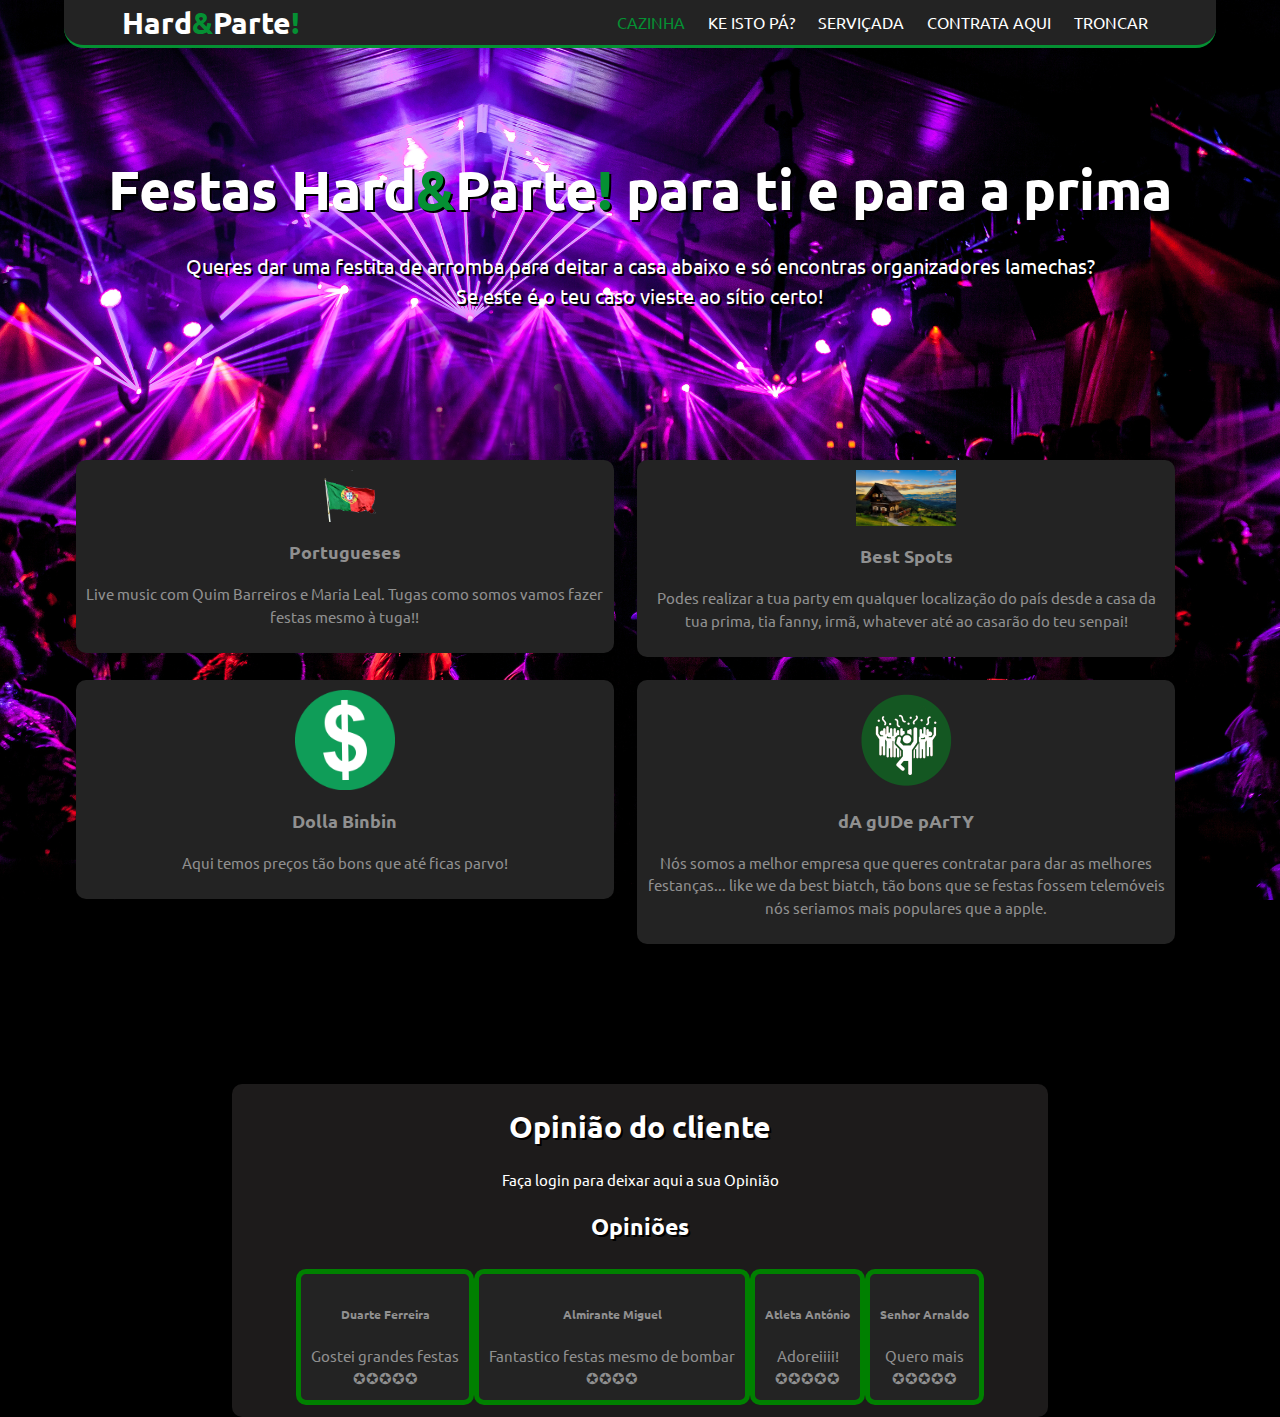
<file: caza.html>
<!--
    Ca fofo vieste ver o codigo hâ? achaste hacker né!
    Toma um chocolate como recompensa:

      ___  ___  ___  ___  ___.---------------.
    .'\__\'\__\'\__\'\__\'\__,`   .  ____ ___ \
    |\/ __\/ __\/ __\/ __\/ _:\   |`.  \  \___ \
     \\'\__\'\__\'\__\'\__\'\_`.__|""`. \  \___ \
      \\/ __\/ __\/ __\/ __\/ __:                \
       \\'\__\'\__\'\__\ \__\'\_;-----------------`
        \\/   \/   \/   \/   \/ :                 |
         \|______________________;________________|
-->
<!DOCTYPE html>
<html lang="pt-pt">

<head>
  <meta charset="utf-8">
  <meta name="viewport" content="width=device-width">
  <meta name="description" content="Organizar parties das boas">
  <meta name="keywords" content="party , festas , o isec é o melhor , gosto de gelado , adoro coimbra , coisas ilicitas">
  <meta name="author" content="João Gonçalves e Hugo Gonçalves">
  <title>Cazinha | Hard&Parte</title>
  <link rel="stylesheet" href="./css/styles.css">
  <link href='https://fonts.googleapis.com/css?family=Ubuntu' rel='stylesheet'>
  <link href="https://maxcdn.bootstrapcdn.com/font-awesome/4.6.3/css/font-awesome.min.css" rel="stylesheet">
</head>

<body>
 
  <header>
    <div class="container">
      <div id="branding">
        <h1>Hard<span class="highlight">&</span>Parte<span class="highlight">!</span></h1>
      </div>
      <nav id="navtop" class="hide">
        <div id="buttonclose" class="hiden">X</div>
        <div class="hiden"><br></div>
        <li> <a id="corrent">Cazinha</a></li>
        <div class="hiden"><br></div>
        <li> <a href="sobre.html">Ke isto pá?</a></li>
        <div class="hiden"><br></div>
        <li><a href="servizasa.html">Serviçada</a></li>
        <div class="hiden"><br></div>
        <li><a href="planiamento.html">Contrata aqui</a></li>
        <div class="hiden"><br></div>
        <li><a id="troncar">Tronca Aqui </a></li>
      </nav>
      <div id="buttontoggle" class="hiden">=</div>
      <div id="btnnav">
      </div>
    </div>
  </header>


  <section id="showcase">
    <div class="container">
      <h1 class="shadow">Festas Hard<span class="highlight">&</span>Parte<span class="highlight">!</span> para ti e
        para a prima</h1>
      <p class="shadow">Queres dar uma festita de arromba para deitar a casa abaixo e só encontras organizadores
        lamechas?<br>Se este é
        o teu
        caso vieste ao sítio certo!</p>
      <!--<div id="slideshow">
        <img src="img1.png" alt="" class="active" />
        <img src="img2.png" alt="" />
        <img src="img3.png" alt="" />
        <img src="img4.pni" alt="" />
        <img src="img5.png" alt="" />
      </div>-->
  </section>


  <section id="boxes">
    <div class="container">

      <div class="box  halfbox">
        <div class="img">
          <img src="./img/caza/portugal.jpg">
        </div>
        <h3>Portugueses</h3>
        <p>Live music com Quim Barreiros e Maria Leal. Tugas como
          somos vamos fazer festas mesmo à tuga!!
      </div>


      <div class="box  halfbox">
        <div class="img">
          <img class="center" src="./img/caza/house.jpg">
        </div>
        <h3>Best Spots</h3>
        <p>Podes realizar a tua party em qualquer localização
          do país desde a casa da tua prima, tia fanny, irmã,
          whatever até ao casarão do teu senpai!</p>
      </div>

      <div class="box  halfbox">
        <div class="img">
          <img class="center" src="./img/caza/money.png">
        </div>
        <h3>Dolla Binbin</h3>
        <p>Aqui temos preços tão bons que até ficas parvo!</p>
      </div>

      <div class="box halfbox">
        <div class="img">
          <img class="center" src="./img/caza/icon-festa.png">
        </div>
        <h3>dA gUDe pArTY</h3>
        <p>Nós somos a melhor empresa que queres contratar
          para dar as melhores festanças... like we da best biatch,
          tão bons que se festas fossem telemóveis
          nós seriamos mais populares que a apple.</p>
      </div>
    </div>

    <!------------------------------------rating sh!t----------------------------------------->
    <div class="tom">
      <h1 class="shadow">Opinião do cliente</h1>
      <div class="in">Faça login para deixar aqui a sua Opinião</div>
      <div class="out">
      <div class="boxopinioes">Deixa aqui a tua opinião acerca do nosso site <br>
        
        <div class="rating">
          <input type="radio" id="star5" name="rating" value="5" class="radio-1" />
          <label for="star5" class="star star-1" title="Excellent"></label>
          <input type="radio" id="star4" name="rating" value="4" class="radio-2" />
          <label for="star4" class="star star-2" title="Great"></label>
          <input type="radio" id="star3" name="rating" value="3" class="radio-3" />
          <label for="star3" class="star star-3" title="Average"></label>
          <input type="radio" id="star2" name="rating" value="2" class="radio-4" />
          <label for="star2" class="star star-4" title="Poor"></label>
          <input type="radio" id="star1" name="rating" value="1" class="radio-5" />
          <label for="star1" class="star star-5" title="Bad"></label>
        </div>
      </div>
        <!--Opnioes de outros clientes-->



      </div>

      <h2 class="shadow">Opiniões</h2>
      <div class="boxopinioes">
        <h5>Duarte Ferreira</h5>Gostei grandes festas <br>✪✪✪✪✪
      </div>
      <div class="boxopinioes">
        <h5>Almirante Miguel</h5>Fantastico festas mesmo de bombar <br>✪✪✪✪
      </div>
      <div class="boxopinioes">
        <h5>Atleta António</h5>Adoreiiii! <br>✪✪✪✪✪
      </div>
      <div class="boxopinioes">
        <h5>Senhor Arnaldo</h5>Quero mais <br>✪✪✪✪✪
      </div>
    </div>

    </div>
  </section>


  <!-- <footer class="footer">
        <p>Hard&Parte por João Gonçalves e Hugo Marques, Copyright &copy; 2019</p>
      </footer>
  -->


  <!--log(in/out) box-->
  <div id="loginbox" class="shadow">
    <p id="closelogin">X</p>
    <div class="in">
      <h2>Troncação</h2>
      <!--<input type="checkbox" checked id="check">Com conta <br><br>-->
      <form id="login">
        <div id="logdiv" class="">
          <input required  type="text" id="user" placeholder="Username"><br>
          <input required  type="password" id="pass" placeholder="Password"><br><br>
        </div>         
        <input type="submit" id="submitin" value="Troncar">
        <br></br>
      </form>
    </div>
    <div class="out">
      <h2>Troncação</h2>
      <form id="logout">
        <div id="logdiv">
          <p>Queres mesmo Destroncar?</p>
        </div><input type="submit" id="submitout" value="Destroncar">
        <br></br>
      </form>
    </div>
  </div>

  <script src="https://ajax.googleapis.com/ajax/libs/jquery/3.3.1/jquery.min.js"></script>
  <script src="./scripts/modernizr-custom.js"></script>
  <script src="./scripts/script.js"></script>

</body>

</html>


<!-- Este trabalho foi feito com FOSS e um apoiante de FOSS
  Aprenda mais sobre esta filosofia e modo de viver em 
  https://en.wikipedia.org/wiki/Free_and_open-source_software  -->
</file>
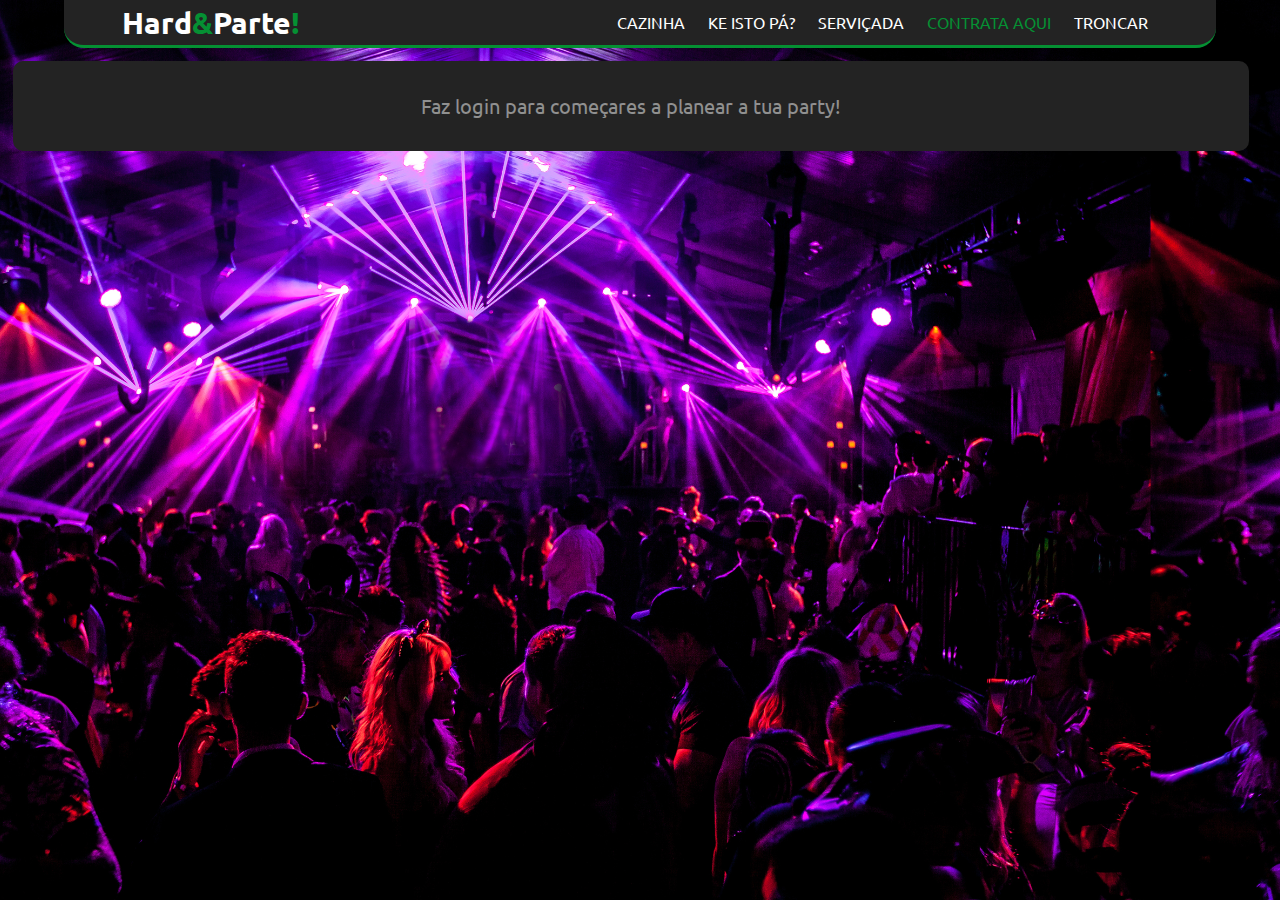
<file: planiamento.html>
<!--
    Ca fofo vieste ver o codigo hâ? achaste hacker né!
    Toma um chocolate como recompensa:

      ___  ___  ___  ___  ___.---------------.
    .'\__\'\__\'\__\'\__\'\__,`   .  ____ ___ \
    |\/ __\/ __\/ __\/ __\/ _:\   |`.  \  \___ \
     \\'\__\'\__\'\__\'\__\'\_`.__|""`. \  \___ \
      \\/ __\/ __\/ __\/ __\/ __:                \
       \\'\__\'\__\'\__\ \__\'\_;-----------------`
        \\/   \/   \/   \/   \/ :                 |
         \|______________________;________________|
-->
<!DOCTYPE html>
<html lang="pt-pt">

<head>
  <meta charset="utf-8">
  <meta name="viewport" content="width=device-width">
  <meta name="description" content="Organizar parties das boas">
  <meta name="keywords" content="party , festas , o isec é o melhor , gosto de gelado , adoro coimbra , coisas ilicitas">
  <meta name="author" content="João Gonçalves e Hugo Gonçalves">
  <title>Planeamento | Hard&Parte</title>
  <link rel="stylesheet" href="./css/styles.css">
  <link href='https://fonts.googleapis.com/css?family=Ubuntu' rel='stylesheet'>
</head>

<body id="3">
  
  <header>
    <div class="container">
      <div id="branding">
        <h1>Hard<span class="highlight">&</span>Parte<span class="highlight">!</span></h1>
      </div>
      <nav id="navtop" class="hide">
        <div id="buttonclose" class="hiden">X</div>
        <div class="hiden"><br></div>
        <li> <a href="caza.html">Cazinha</a></li>
        <div class="hiden"><br></div>
        <li> <a href="sobre.html">Ke isto pá?</a></li>
        <div class="hiden"><br></div>
        <li><a href="servizasa.html">Serviçada</a></li>
        <div class="hiden"><br></div>
        <li><a id="corrent">Contrata aqui</a></li>
        <div class="hiden"><br></div>
        <li><a id="troncar">Tronca Aqui </a></li>
      </nav>
      <div id="buttontoggle" class="hiden">=</div>
      <div id="btnnav">
      </div>
    </div>
  </header>

  <section id="showcase">
    <div class="in">
      <section class="box fullbox">
        <p>Faz login para começares a planear a tua party!</p>
    </div>
    <div class="out">
      <div class="container" id="form">
        <h3 class="shadow">Preencha os dados para fazer o orçamento</h3>
        <form action="">
          <div class="box halfbox">
            <p>Se te quiseres juntar a nós, estás só a alguns passos de distância:</p>
            <input required name="firstname" type="text" placeholder="Primeiro Nome">
            <input required name="lastname" type="text" placeholder="Último Nome">
            <br><br>
            <select required name="Sexo">
              <option value=none>Selecione o seu Sexo</option>
              <option value="0">Masculino</option>
              <option value="1">Feminino</option>
              <option value="2">Helicóptero</option>
              <option value="3">Prefiro não dizer</option>
            </select>
            <br><br>
            <input required name="Id" type="text" placeholder="Cartão de identificação">
            <br><br>
            <input required name="age" type="number" placeholder="Idade">
            <br><br>
            <input required name="email" width="200px" type="email" placeholder="Email">
          </div>
          <div class=" box halfbox">
            <p>Insira os dados para a Festa:</p>
            <input required name="morada" type="" title="Local onde o evento ira decorrer" placeholder="Morada">
            <br><br>
            Tipo de Festa:
            <select type="Festa">
              <option value="0">Aniversário</option>
              <option value="1">Despedida de Solteiro</option>
              <option value="2">Festa da Faculdade</option>
              <option value="3">Festa de Arromba</option>
            </select>
            <br><br>
            <input type="number" title="Numero de pesssoas" placeholder="Numero de pesssoas">
            <br><br>
            Dia da festa: <input type="date" title="Data do evento" placeholder="Data do evento">
            <br><br>
            Duração da festa: <input type="time" title="Tempo a decorrer" placeholder="Tempo a decorrer">
            <br>
          </div>
          <div class="box fullbox">
            <input name="reset" type="reset" value="Limpar">
            <input name="submit" type="submit" value="Enviar">
          </div>
        </form>
      </div>
    </div>
    </div>


  </section>

  <!--log(in/out) box-->
  <div id="loginbox" class="shadow">
    <p id="closelogin">X</p>
    <div class="in">
      <h2>Troncação</h2>
      <!--<input type="checkbox" checked id="check">Com conta <br><br>-->
      <form id="login">
        <div id="logdiv" class="">
          <input required type="text" id="user" placeholder="Username"><br>
          <input required  type="password" id="pass" placeholder="Password"><br><br>
        </div>
        <input type="submit" id="submitin" value="Troncar">
        <br></br>
      </form>
    </div>
    <div class="out">
      <h2>Troncação</h2>
      <form id="logout">
        <div id="logdiv">
          <p>Queres mesmo Destroncar?</p>
        </div><input type="submit" id="submitout" value="Destroncar">
        <br></br>
      </form>
    </div>
  </div>

  <!-- <footer class="footer">
        <p>Hard&Parte por João Gonçalves e Hugo Marques, Copyright &copy; 2019</p>
      </footer>-->
  <script src="./scripts/jquery-3.2.1.js"></script>
  <script src="./scripts/modernizr-custom.js"></script>
  <script src="./scripts/script.js"></script>
</body>

</html>

<!-- Este trabalho foi feito com FOSS e um apoiante de FOSS
  Aprenda mais sobre esta filosofia e modo de viver em 
  https://en.wikipedia.org/wiki/Free_and_open-source_software  -->
</file>
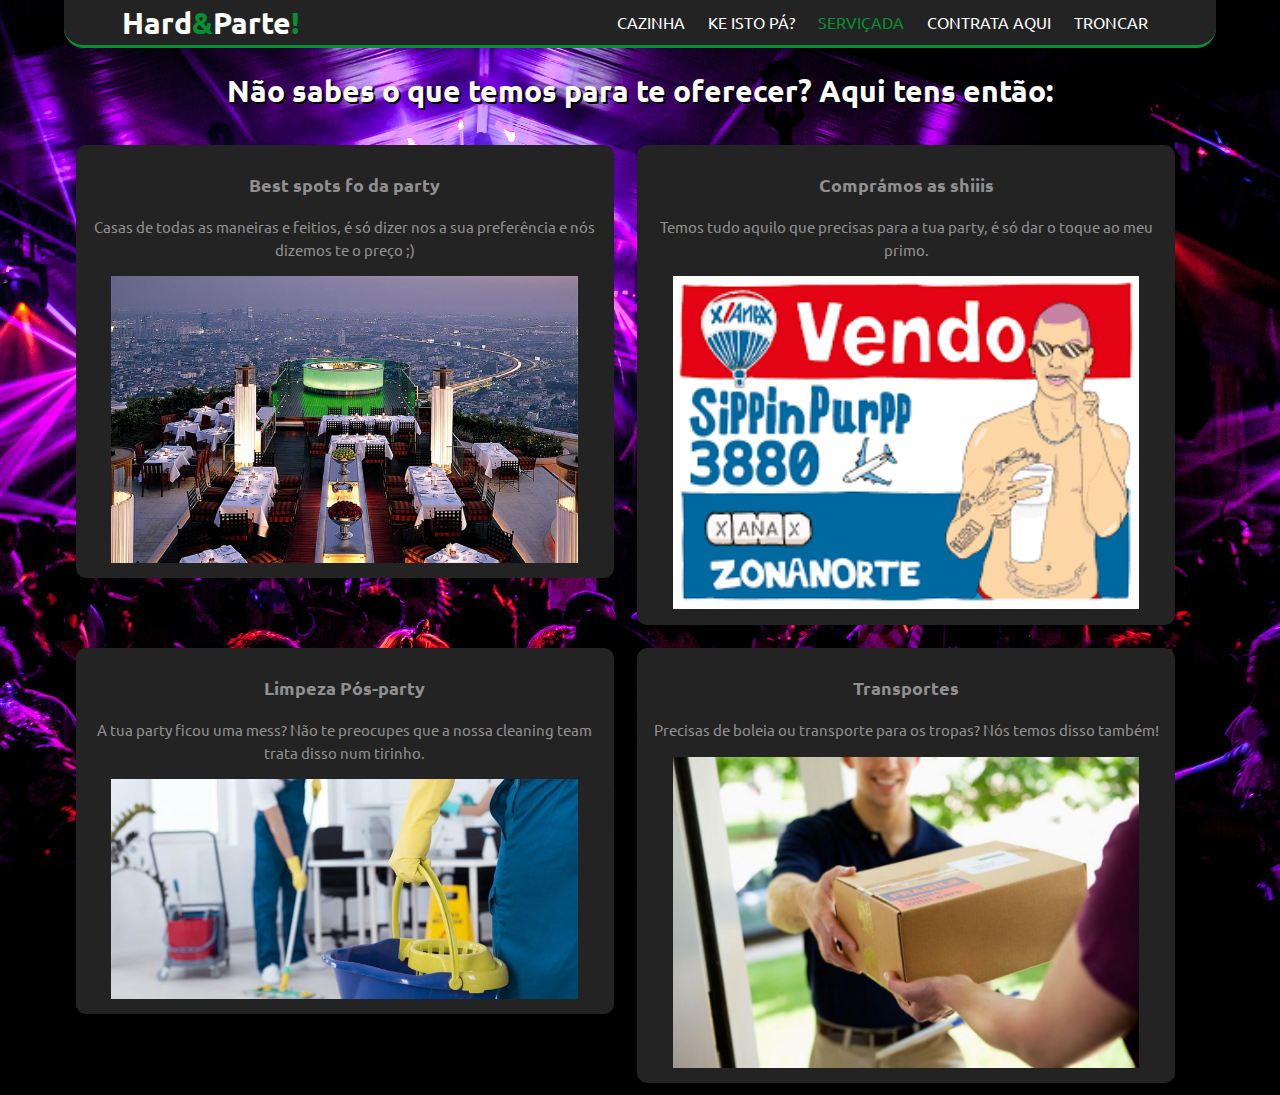
<file: servizasa.html>
<!--
    Ca fofo vieste ver o codigo hâ? achaste hacker né!
    Toma um chocolate como recompensa:

      ___  ___  ___  ___  ___.---------------.
    .'\__\'\__\'\__\'\__\'\__,`   .  ____ ___ \
    |\/ __\/ __\/ __\/ __\/ _:\   |`.  \  \___ \
     \\'\__\'\__\'\__\'\__\'\_`.__|""`. \  \___ \
      \\/ __\/ __\/ __\/ __\/ __:                \
       \\'\__\'\__\'\__\ \__\'\_;-----------------`
        \\/   \/   \/   \/   \/ :                 |
         \|______________________;________________|
-->
<!DOCTYPE html>
<html lang="pt-pt">

<head>
  <meta charset="utf-8">
  <meta name="viewport" content="width=device-width">
  <meta name="description" content="Organizar parties das boas">
  <meta name="keywords" content="party , festas , o isec é o melhor , gosto de gelado , adoro coimbra , coisas ilicitas">
  <meta name="author" content="João Gonçalves e Hugo Gonçalves">
  <title>Sobre | Hard&Parte</title>
  <link rel="stylesheet" href="./css/styles.css">
  <link href='https://fonts.googleapis.com/css?family=Ubuntu' rel='stylesheet'>
</head>

<body id="2">
  
  <header>
    <div class="container">
      <div id="branding">
        <h1>Hard<span class="highlight">&</span>Parte<span class="highlight">!</span></h1>
      </div>
      <nav id="navtop" class="hide">
        <div id="buttonclose" class="hiden">X</div>
        <div class="hiden"><br></div>
        <li> <a href="caza.html">Cazinha</a></li>
        <div class="hiden"><br></div>
        <li> <a href="sobre.html">Ke isto pá?</a></li>
        <div class="hiden"><br></div>
        <li><a id="corrent">Serviçada</a></li>
        <div class="hiden"><br></div>
        <li><a href="planiamento.html">Contrata aqui</a></li>
        <div class="hiden"><br></div>
        <li><a id="troncar">Tronca Aqui </a></li>
      </nav>
      <div id="buttontoggle" class="hiden">=</div>
      <div id="btnnav">
      </div>
    </div>
  </header>

  <section id="boxes">
    <div class="container">
      <h1 class="shadow">Não sabes o que temos para te oferecer? Aqui tens então:</h1>
      <div class="box about">
        <h3>Best spots fo da party</h3>
        <p>
          Casas de todas as maneiras e feitios, é só dizer nos a sua preferência e nós dizemos te o preço ;)
        </p>
        <img src="./img/sevicos/img4.jpg" alt="">
      </div>
      <div class="box about">
        <h3>Comprámos as shiiis</h3>
        <p>
          Temos tudo aquilo que precisas para a tua party, é só dar o toque ao meu primo.
        </p>
        <img src="./img/sevicos/sippinpurppvendas.jpg" alt="">
      </div>
      <div class="box about">
        <h3>Limpeza Pós-party</h3>
        <p>
          A tua party ficou uma mess? Não te preocupes que a nossa cleaning team trata disso num tirinho.
        </p>
        <img src="./img/sevicos/img3.jpg" alt="">
      </div>
      <div class="box about">
        <h3>Transportes</h3>
        <p>
          Precisas de boleia ou transporte para os tropas? Nós temos disso também!
        </p>
        <img src="./img/sevicos/img2.jpg" alt="">
      </div>
    </div>
  </section>

  <!--log(in/out) box-->
  <div id="loginbox" class="shadow">
    <p id="closelogin">X</p>
    <div class="in">
      <h2>Troncação</h2>
      <!--<input type="checkbox" checked id="check">Com conta <br><br>-->
      <form id="login">
        <div id="logdiv" class="">
          <input required type="text" id="user" placeholder="Username"><br>
          <input required type="password" id="pass" placeholder="Password"><br><br>
        </div>
        <input type="submit" id="submitin" value="Troncar">
        <br></br>
      </form>
    </div>
    <div class="out">
      <h2>Troncação</h2>
      <form id="logout">
        <div id="logdiv" >
          <p>QuEReS mEsMo DeSTronCAr?</p>
        </div><input type="submit" id="submitout" value="Destroncar">
        <br></br>
      </form>
    </div>
  </div>

  <!-- <footer class="footer">
        <p>Hard&Parte por João Gonçalves e Hugo Marques, Copyright &copy; 2019</p>
      </footer>-->
  <script src="./scripts/jquery-3.2.1.js"></script>
  <script src="./scripts/modernizr-custom.js"></script>
  <script src="./scripts/script.js"></script>
</body>


</html>


<!-- Este trabalho foi feito com FOSS e um apoiante de FOSS
  Aprenda mais sobre esta filosofia e modo de viver em 
  https://en.wikipedia.org/wiki/Free_and_open-source_software  -->
</file>
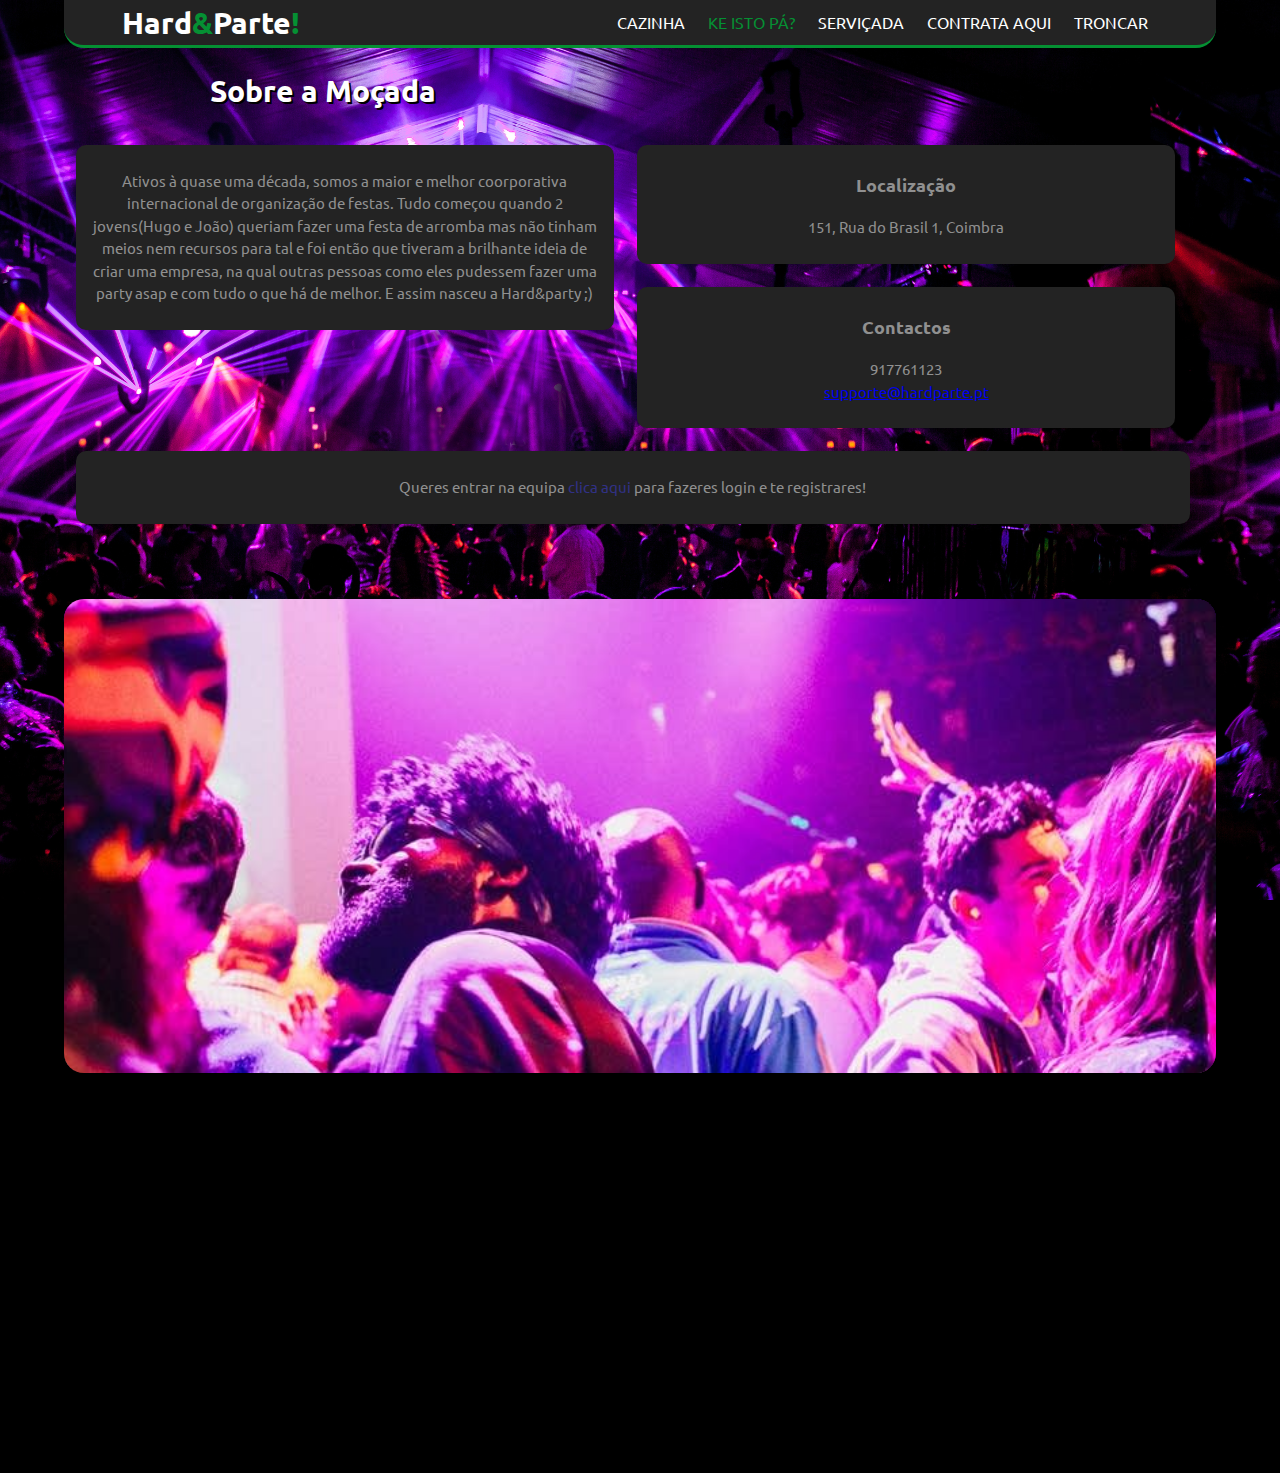
<file: sobre.html>
<!--
    Ca fofo vieste ver o codigo hâ? achaste hacker né!
    Toma um chocolate como recompensa:

      ___  ___  ___  ___  ___.---------------.
    .'\__\'\__\'\__\'\__\'\__,`   .  ____ ___ \
    |\/ __\/ __\/ __\/ __\/ _:\   |`.  \  \___ \
     \\'\__\'\__\'\__\'\__\'\_`.__|""`. \  \___ \
      \\/ __\/ __\/ __\/ __\/ __:                \
       \\'\__\'\__\'\__\ \__\'\_;-----------------`
        \\/   \/   \/   \/   \/ :                 |
         \|______________________;________________|
-->
<!DOCTYPE html>
<html lang="pt-pt">

<head>
  <meta charset="utf-8">
  <meta name="viewport" content="width=device-width">
  <meta name="description" content="Organizar parties das boas">
  <meta name="keywords" content="party , festas , o isec é o melhor , gosto de gelado , adoro coimbra , coisas ilicitas">
  <meta name="author" content="João Gonçalves e Hugo Gonçalves">
  <title>Sobre | Hard&Parte</title>
  <link rel="stylesheet" href="./css/styles.css">
  <link href='https://fonts.googleapis.com/css?family=Ubuntu' rel='stylesheet'>
</head>

<body id="1">
 
  <header>
    <div class="container">
      <div id="branding">
        <h1>Hard<span class="highlight">&</span>Parte<span class="highlight">!</span></h1>
      </div>
      <nav id="navtop" class="hide">
        <div id="buttonclose" class="hiden">X</div>
        <div class="hiden"><br></div>
        <li> <a href="caza.html">Cazinha</a></li>
        <div class="hiden"><br></div>
        <li> <a id="corrent">Ke isto pá?</a></li>
        <div class="hiden"><br></div>
        <li><a href="servizasa.html">Serviçada</a></li>
        <div class="hiden"><br></div>
        <li><a href="planiamento.html">Contrata aqui</a></li>
        <div class="hiden"><br></div>
        <li><a id="troncar">Tronca Aqui </a></li>
      </nav>
      <div id="buttontoggle" class="hiden">=</div>
      <div id="btnnav">
      </div>
    </div>
  </header>

  <section id="up">
    <div class="container">
      <h1 class="shadow halfbox leftbox">Sobre a Moçada </h1>
      <div class="box halfbox leftbox">
        <p>
          Ativos à quase uma década, somos a maior e melhor coorporativa internacional de organização de festas.
          Tudo começou quando 2 jovens(Hugo e João) queriam fazer uma festa de arromba mas não tinham meios nem
          recursos para tal e foi então que tiveram a brilhante ideia de criar uma empresa, na qual outras pessoas
          como eles pudessem fazer uma party asap e com tudo o que há de melhor.
          E assim nasceu a Hard&party ;)
        </p>
      </div>

      <div class="box halfbox rightbox">
        <h3>Localização</h3>
        <p>151, Rua do Brasil 1, Coimbra </p>
      </div>

      <div class="box halfbox rightbox">
        <h3>Contactos</h3>
        <p>
          917761123 <br>
          <a class="email" href="mailto:supporte@hardparte.pt" target="_top">supporte@hardparte.pt</a>
        </p>
      </div>
      <div class="in">
        <div class="fullbox box">
          <p>Queres entrar na equipa <a class="troncar">clica aqui</a> para fazeres login e te registrares!</p>
        </div>
      </div>
      <div class="out">
        <form action="">
          <div class="box fullbox">
            <p>Insira os seus dados pessoais para se juntar a nós:</p>
            <input required name="firstname" type="text" placeholder="Primeiro Nome">
            <input required name="lastname" type="text" placeholder="Último Nome">
            <br><br>
            <select required name="Sexo">
              <option value=none>Selecione o seu Sexo</option>
              <option value="0">Masculino</option>
              <option value="1">Feminino</option>
              <option value="2">Outro</option>
              <option value="3">Helicóptero</option>
              <option value="4">Prefiro não dizer</option>
            </select>
            <br><br>
            <input required name="Id" type="text" placeholder="Cartão de identificação">
            <br><br>
            <input required name="age" type="number" placeholder="Idade">
            <br><br>
            <input required name="email" width="200px" type="email" placeholder="Email">
            <br><br>
            <input type="reset" value="Limpar"><input type="submit" value="Enviar">
          </div>
        </form>
      </div>
  </section>
  <div id="slideshowimg">
    <img src="./img/slideshow/img1.png" alt="" class="active" />
    <img src="./img/slideshow/img2.png" alt="" />
    <img src="./img/slideshow/img3.png" alt="" />
    <img src="./img/slideshow/img4.png" alt="" />
    <img src="./img/slideshow/img5.png" alt="" />
  </div>

  <!--log(in/out) box-->
  <div id="loginbox" class="shadow">
    <p id="closelogin">X</p>
    <div class="in">
      <h2>Troncação</h2>
      <!--<input type="checkbox" checked id="check">Com conta <br><br>-->
      <form id="login">
        <div id="logdiv" class="">
          <input required  type="text" id="user" placeholder="Username"><br>
          <input required  type="password" id="pass" placeholder="Password"><br><br>
        </div>
        
        <input type="submit" id="submitin" value="Troncar">
        <br></br>
      </form>
    </div>
    <div class="out">
      <h2>Troncação</h2>
      <form id="logout">
        <div id="logdiv">
          <p>Queres mesmo Destroncar?</p>
        </div><input type="submit" id="submitout" value="Destroncar">
        <br></br>
      </form>
    </div>
  </div>

  <!-- <footer class="footer">
        <p>Hard&Parte por João Gonçalves e Hugo Marques, Copyright &copy; 2019</p>
      </footer>-->
  <script src="./scripts/jquery-3.2.1.js"></script>
  <script src="./scripts/modernizr-custom.js"></script>
  <script src="./scripts/script.js"></script>
</body>

</html>


<!-- Este trabalho foi feito com FOSS e um apoiante de FOSS
  Aprenda mais sobre esta filosofia e modo de viver em 
  https://en.wikipedia.org/wiki/Free_and_open-source_software  -->
</file>
<file: css/styles.css>
body {
  font: 15px/1.5 Ubuntu, Arial, Helvetica, sans-serif;
  padding: 0;
  background: url("../img/partyharde.jpg") -200px;
  background-color: #000;
  background-attachment: fixed;
  background-size: cover;
  margin: 0;
  color: white;
  border-color: green;
}

/* Global */
.container {
  width: 90%;
  display: table;
  margin: 0 auto;
  overflow: hidden;
}

.boxopinioes {
  overflow: hidden;
  border: 5px solid green;
  text-align: center;
  padding: 10px;
  margin: 1%;
  background-color: #232323;
  color: #909090;
  border-radius: 10px;
  opacity: 1;
  /*bottom:0;
  left:0;
  right:0;*/
  display: inline-block;
  margin-left: auto;
  margin-right: auto;
}

.boxopinioes h3 {
  margin: 0;
  padding: 0%;
}

.tom {
  background-color: #1d1b1b;
  display: table;
  margin: 0 auto;
  margin-top: 10%;
  text-align: center;
  padding: 0% 5%;
  border-radius: 10px;
}

.inline .box {
  display: block;
  display: inline-block;
}

/*****   rating    *****/
.boxopinioes {
  text-align: center;
}

.rating {
  display: inline-block;
  position: relative;
}

.rating input[type="radio"] {
  position: absolute;
  opacity: 0;
  height: 1px;
  width: 1px;
  bottom: 0;
}

.star {
  transform: rotate(35deg);
  -moz-transform: rotate(35deg);
  -ms-transform: rotate(35deg);
  -webkit-transform: rotate(35deg);
  -webkit-transition: all 0.3s linear;
  transition: all 0.3s linear;
  border-bottom: 1.26em solid #D3D3D3;
  border-left: 1.8em solid transparent;
  border-right: 1.8em solid transparent;
  display: inline-block;
  height: 0;
  margin-bottom: 0.9em;
  margin-top: 0.9em;
  position: relative;
  width: 0;
  margin-right: .4em;
  float: right;
}

.star:before, .star:after {
  -webkit-transition: all 0.3s linear;
  transition: all 0.3s linear;
  content: '';
  display: block;
  height: 0;
  position: absolute;
  width: 0;
  z-index: -1;
}

.star:before {
  transform: rotate(-35deg);
  -moz-transform: rotate(-35deg);
  -ms-transform: rotate(-35deg);
  -webkit-transform: rotate(-35deg);
  border-bottom: 1.44em solid #D3D3D3;
  border-left: 0.54em solid transparent;
  border-right: 0.54em solid transparent;
  left: -1.17em;
  top: -0.81em;
}

.star:after {
  transform: rotate(-70deg);
  -moz-transform: rotate(-70deg);
  -ms-transform: rotate(-70deg);
  -webkit-transform: rotate(-70deg);
  border-bottom: 1.26em solid #D3D3D3;
  border-left: 1.8em solid transparent;
  border-right: 1.8em solid transparent;
  left: -1.89em;
  top: 0.054em;
}

.star-5.active,
.star-5.active ~ .star {
  border-bottom-color: #FF5254;
}

.star-5.active:before, .star-5.active:after,
.star-5.active ~ .star:before,
.star-5.active ~ .star:after {
  border-bottom-color: #FF5254;
}

input[type="radio"] + .star-5 {
  cursor: pointer;
}

input[type="radio"] + .star-5:hover,
input[type="radio"] + .star-5:hover ~ .star {
  border-bottom-color: #FF5254;
}

input[type="radio"] + .star-5:hover:before, input[type="radio"] + .star-5:hover:after,
input[type="radio"] + .star-5:hover ~ .star:before,
input[type="radio"] + .star-5:hover ~ .star:after {
  border-bottom-color: #FF5254;
}

.rating:not(:hover) .radio-5:checked ~ .star {
  border-bottom-color: #FF5254;
}

.rating:not(:hover) .radio-5:checked ~ .star:before, .rating:not(:hover) .radio-5:checked ~ .star:after {
  border-bottom-color: #FF5254;
}

.star-4.active,
.star-4.active ~ .star {
  border-bottom-color: #FF6C35;
}

.star-4.active:before, .star-4.active:after,
.star-4.active ~ .star:before,
.star-4.active ~ .star:after {
  border-bottom-color: #FF6C35;
}

input[type="radio"] + .star-4 {
  cursor: pointer;
}

input[type="radio"] + .star-4:hover,
input[type="radio"] + .star-4:hover ~ .star {
  border-bottom-color: #FF6C35;
}

input[type="radio"] + .star-4:hover:before, input[type="radio"] + .star-4:hover:after,
input[type="radio"] + .star-4:hover ~ .star:before,
input[type="radio"] + .star-4:hover ~ .star:after {
  border-bottom-color: #FF6C35;
}

.rating:not(:hover) .radio-4:checked ~ .star {
  border-bottom-color: #FF6C35;
}

.rating:not(:hover) .radio-4:checked ~ .star:before, .rating:not(:hover) .radio-4:checked ~ .star:after {
  border-bottom-color: #FF6C35;
}

.star-3.active,
.star-3.active ~ .star {
  border-bottom-color: #FF9900;
}

.star-3.active:before, .star-3.active:after,
.star-3.active ~ .star:before,
.star-3.active ~ .star:after {
  border-bottom-color: #FF9900;
}

input[type="radio"] + .star-3 {
  cursor: pointer;
}

input[type="radio"] + .star-3:hover,
input[type="radio"] + .star-3:hover ~ .star {
  border-bottom-color: #FF9900;
}

input[type="radio"] + .star-3:hover:before, input[type="radio"] + .star-3:hover:after,
input[type="radio"] + .star-3:hover ~ .star:before,
input[type="radio"] + .star-3:hover ~ .star:after {
  border-bottom-color: #FF9900;
}

.rating:not(:hover) .radio-3:checked ~ .star {
  border-bottom-color: #FF9900;
}

.rating:not(:hover) .radio-3:checked ~ .star:before, .rating:not(:hover) .radio-3:checked ~ .star:after {
  border-bottom-color: #FF9900;
}

.star-2.active,
.star-2.active ~ .star {
  border-bottom-color: #3F9E37;
}

.star-2.active:before, .star-2.active:after,
.star-2.active ~ .star:before,
.star-2.active ~ .star:after {
  border-bottom-color: #3F9E37;
}

input[type="radio"] + .star-2 {
  cursor: pointer;
}

input[type="radio"] + .star-2:hover,
input[type="radio"] + .star-2:hover ~ .star {
  border-bottom-color: #3F9E37;
}

input[type="radio"] + .star-2:hover:before, input[type="radio"] + .star-2:hover:after,
input[type="radio"] + .star-2:hover ~ .star:before,
input[type="radio"] + .star-2:hover ~ .star:after {
  border-bottom-color: #3F9E37;
}

.rating:not(:hover) .radio-2:checked ~ .star {
  border-bottom-color: #3F9E37;
}

.rating:not(:hover) .radio-2:checked ~ .star:before, .rating:not(:hover) .radio-2:checked ~ .star:after {
  border-bottom-color: #3F9E37;
}

.star-1.active,
.star-1.active ~ .star {
  border-bottom-color: #14892c;
}

.star-1.active:before, .star-1.active:after,
.star-1.active ~ .star:before,
.star-1.active ~ .star:after {
  border-bottom-color: #14892c;
}

input[type="radio"] + .star-1 {
  cursor: pointer;
}

input[type="radio"] + .star-1:hover,
input[type="radio"] + .star-1:hover ~ .star {
  border-bottom-color: #14892c;
}

input[type="radio"] + .star-1:hover:before, input[type="radio"] + .star-1:hover:after,
input[type="radio"] + .star-1:hover ~ .star:before,
input[type="radio"] + .star-1:hover ~ .star:after {
  border-bottom-color: #14892c;
}

.rating:not(:hover) .radio-1:checked ~ .star {
  border-bottom-color: #14892c;
}

.rating:not(:hover) .radio-1:checked ~ .star:before, .rating:not(:hover) .radio-1:checked ~ .star:after {
  border-bottom-color: #14892c;
}

.boxinfocon {
  width: 100%;
  margin: 25px;
  overflow: hidden;
}

.boxinfo {
  width: 20%;
  float: left;
  background-color: grey;
  padding: 5px;
  margin: 20px;
  text-align: center;
  overflow: hidden;
}

#navbar {
  position: absolute;
  width: auto;
  height: auto;
  right: 0px;
  top: 40px;
  left: auto;
  text-align: center;
  background: #000;
  border-radius: 20px;
  margin: 20px;
  padding: 30px;
}

ul {
  margin: 0;
  padding: 0;
}

.button_1 {
  height: 38px;
  background: #059033;
  border: 0;
  padding-left: 20px;
  padding-right: 20px;
  color: #ffffff;
}

.shadow {
  text-shadow: 2px 2px #000;
  text-align: center;
}

.dark {
  padding: 15px;
  background: #232323;
  color: #ffffff;
  margin-top: 10px;
  margin-bottom: 10px;
  border-radius: 7px;
}

/****** Header **/
header {
  background: #232323;
  color: #ffffff;
  width: 90%;
  border-bottom: #059033 3px solid;
  margin: 0px;
  border-radius: 0px 0px 20px 20px;
  margin-right: 5%;
  margin-left: 5%;
}

#navbar,
header a,
nav .troncar,
#troncar {
  color: #ffffff;
  text-decoration: none;
  text-transform: uppercase;
  font-size: 16px;
  cursor: pointer;
}

.box .troncar {
  color: #313185;
}

.box .troncar:hover {
  cursor: pointer;
  -webkit-text-decoration: bold;
          text-decoration: bold;
}

header {
  padding: 5px;
}

header li,
#navbar {
  margin: 5px;
  display: inline;
  padding: 5px;
}

header #branding {
  float: left;
}

header #branding h1 {
  margin: 0;
}

header nav,
#navbar {
  float: right;
  margin-top: 10px;
}

header,
#navbar {
  padding: 0px;
}

header .highlight,
.highlight,
header .current a,
#navbar {
  color: #059033;
  font-weight: bold;
}

header a:hover {
  color: #cccccc;
  font-weight: bold;
}

/* Showcase */
#showcase {
  min-height: 400px;
  text-align: center;
  color: #ffffff;
}

#showcase h1 {
  margin-top: 100px;
  font-size: 55px;
  margin-bottom: 10px;
}

#showcase p {
  font-size: 20px;
}

input {
  background-color: #1d1b1b;
  color: #8a5f5f;
  border-radius: 5px;
  border-color: #000;
  padding: 4px;
}

select {
  background-color: #232323;
  color: #8a5f5f;
  border-radius: 5px;
  border-color: #000;
  padding: 4px;
}

/* Boxes */
#boxes {
  /*margin-top: 2px;*/
  height: center;
}

.box {
  float: left;
  text-align: center;
  padding: 10px;
  margin: 1%;
  border: 5px;
  background-color: #232323;
  color: #909090;
  border-radius: 10px;
  opacity: 1;
}

.halfbox {
  border-radius: 10px;
  width: 45%;
}

.fullbox {
  width: 95%;
  border-radius: 10px;
}

#boxes .about {
  width: 45%;
  -ms-flex-line-pack: center;
      align-content: center;
}

.about img {
  min-width: 90%;
}

.img img {
  display: block;
  margin: auto;
}

#boxes .box img,
#boxes2 .box2 img {
  max-width: 100px;
}

/* Services */
ul#services li {
  list-style: none;
  padding: 20px;
  border: #cccccc solid 1px;
  margin-bottom: 5px;
  background: #e6e6e6;
}

#btnnav {
  display: none;
  position: absolute;
  float: right;
  right: 0px;
  top: 0px;
}

.borcolor {
  border-color: green;
  border-radius: 20px;
  width: 50%;
}

/*hide*/
.hide2 {
  display: none;
}

#corrent {
  color: #059033;
}

#corrent:hover {
  color: #0de254;
  cursor: pointer;
}

/*slideshow*/
#slideshowimg {
  position: absolute;
  margin: 5%;
  /*top/bottom left/right*/
  width: 90%;
  border-radius: 20px;
  border-color: #000;
  border-width: 2px;
  padding-bottom: 5%;
  height: 90%;
}

#slideshowimg img {
  position: absolute;
  top: 0;
  left: 0;
  z-index: 8;
  width: 100%;
  border-radius: 20px;
  border-color: #000;
  border-width: 2px;
  margin-bottom: 2px;
}

#slideshowimg img.active {
  z-index: 10;
  width: 100%;
  border-radius: 20px;
  border-color: #000;
  border-width: 2px;
}

#slideshowimg img.last-active {
  z-index: 9;
  width: 100%;
  border-radius: 20px;
  border-color: #000;
  border-width: 2px;
}

/*login box*/
#loginbox {
  position: absolute;
  width: 90%;
  right: 5%;
  left: 5%;
  top: 10%;
  visibility: hidden;
  z-index: 12;
  border: #059033 3px solid;
  border-width: 2px;
  text-align: center;
  padding: 10px;
  margin: 1%;
  background-color: #232323;
  color: #909090;
  border-radius: 10px;
  opacity: 1;
}

#user,
#pass {
  width: 90%;
}

#closelogin {
  text-align: right;
  padding-right: 5%;
  margin-top: 0px;
}

#closelogin:hover,
#close {
  color: red;
  cursor: pointer;
}

.troncar {
  cursor: pointer;
}

.out {
  display: none;
}

#load {
  background-color: #059033;
  position: absolute;
  top: 0%;
  bottom: 0%;
  right: 0%;
  left: 0%;
  z-index: 20;
}

#load #loading {
  position: absolute;
  top: 40%;
  left: 40%;
  right: auto;
  font-size-adjust: 60%;
  text-align: center;
  color: white;
  text-shadow: 5px 5px #000;
}

/* Media Queries */
@media (max-width: 950px) {
  #boxes .about {
    float: none;
    text-align: center;
    width: 90%;
  }
}

@media (max-width: 600px) {
  #loginbox {
    position: absolute;
    width: 100%;
    left: 0%;
    right: 0%;
  }
  #user,
  #pass {
    width: 80%;
  }
}

@media (min-width: 1000px) {
  .hiden {
    display: none;
  }
  #navtop {
    visibility: visible;
  }
  #buttontoggle {
    display: none;
  }
  #buttonclose {
    display: none;
    padding: 0%;
  }
  nav #buttonclose:hover {
    color: red;
    font-weight: bold;
  }
}

@media (max-width: 1000px) {
  #buttontoggle {
    text-align: right;
    margin-top: 2px;
    cursor: pointer;
    font-size: 20px;
  }
  #buttontoggle:hover {
    -webkit-text-decoration: bold;
            text-decoration: bold;
  }
  #buttonclose {
    text-align: center;
    margin-top: 2px;
    cursor: pointer;
    font-size: 20px;
  }
  #buttonclose:hover {
    -webkit-text-decoration: bold;
            text-decoration: bold;
    color: red;
  }
  #navtop {
    position: absolute;
    width: auto;
    height: auto;
    right: 0px;
    top: 0px;
    left: auto;
    text-align: center;
    background: #000;
    border-radius: 20px;
    border: #059033 3px solid;
    margin: 10px;
    padding: 30px;
    visibility: hidden;
  }
}

@media (max-width: 750px) {
  #boxes .box,
  .boxinfocon,
  .boxinfo {
    float: none;
    text-align: center;
  }
  .boxinfo .boxinfocon,
  #boxes .box,
  #boxes2 .box2 {
    width: 90%;
  }
  header {
    padding-bottom: 0px;
    width: 90%;
  }
  #showcase h1 {
    margin-top: 40px;
  }
  .halfbox {
    width: 90%;
    border-radius: 10px;
    text-align: center;
  }
  .email {
    color: #cccccc;
  }
  /*
  #slideshowimg {
    position: relative;
    margin: 100px auto;
    /*top/bottom left/right
    width: 400px;
    top: 800px;
  }
*/
}

@media (min-width: 1500px) {
  #boxes .about {
    width: 20%;
  }
  #loginbox {
    position: absolute;
    width: 60%;
    right: 20%;
    left: 20%;
  }
  #form .halfbox {
    width: 40%;
  }
  .halfbox {
    width: 20%;
  }
  #up .leftbox {
    width: 75%;
    left: left;
    font-size: 100%;
  }
  #up .rightbox {
    width: 20%;
    float: right;
    padding: 1px;
    margin: 3px;
  }
  #up .rightbox p,
  #up .rightbox h3 {
    padding: 1px;
    margin: 1px;
  }
}
/*# sourceMappingURL=styles.css.map */
</file>
